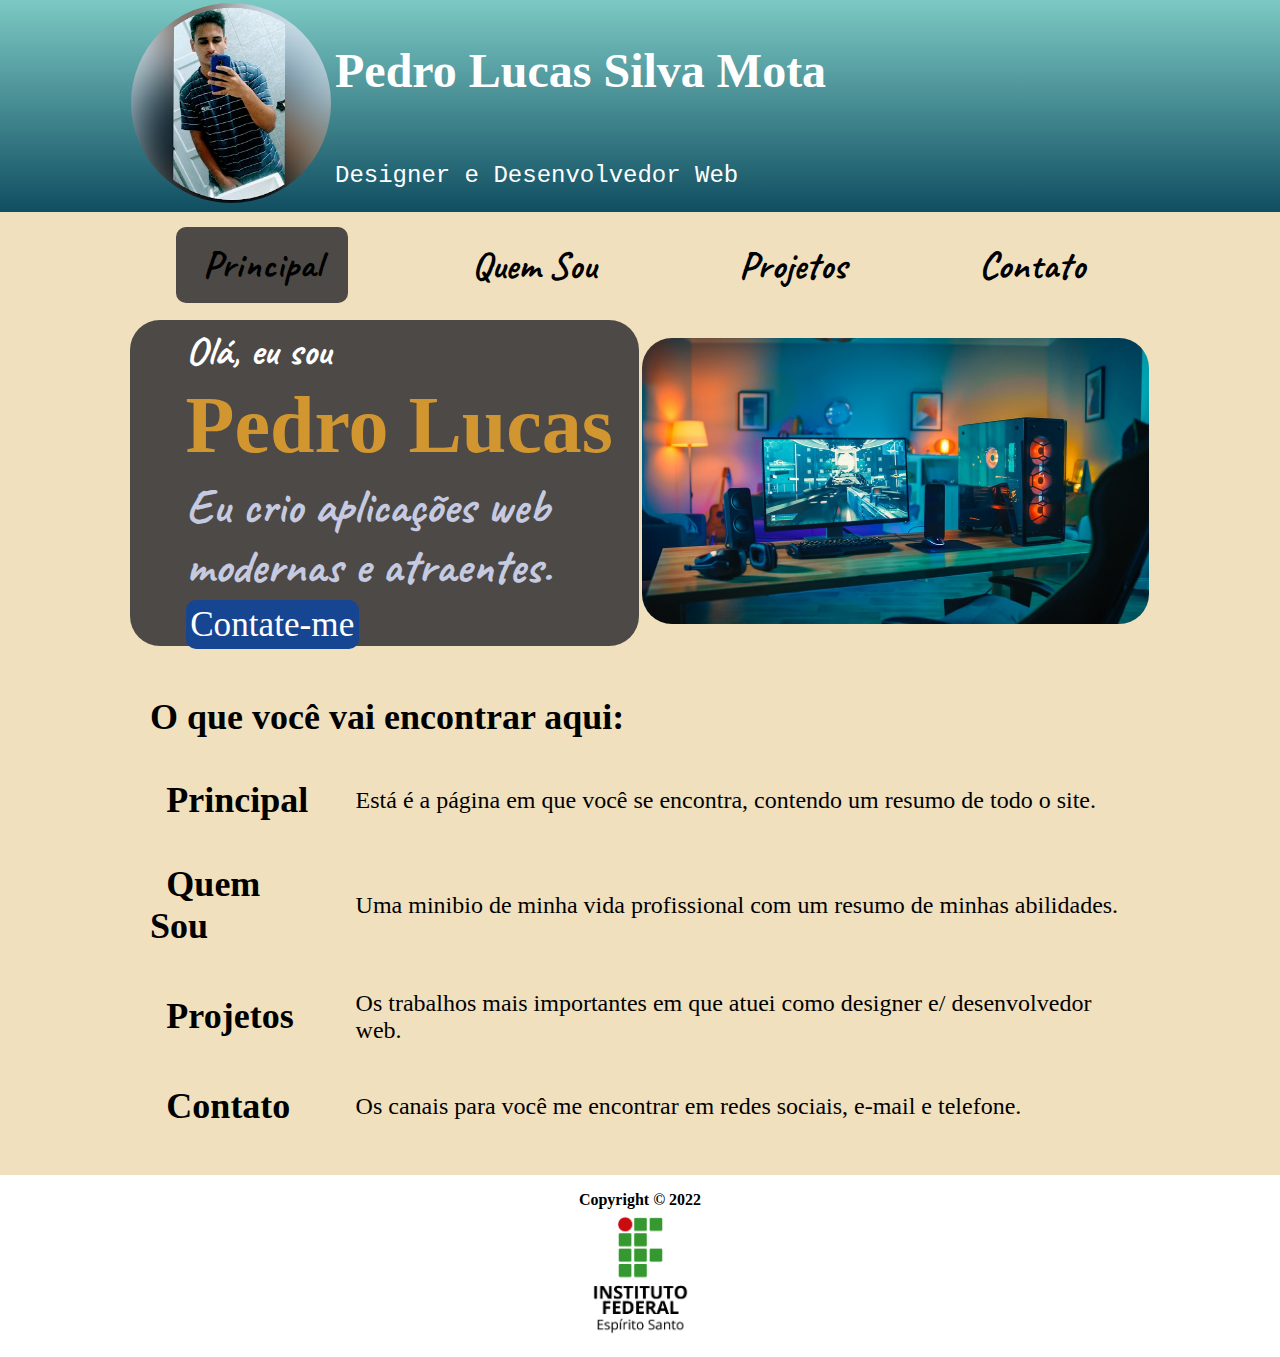
<file: index.html>
<!DOCTYPE html>
<html lang="pe-br">

<head>
    <meta charset="UTF-8">
    <meta http-equiv="X-UA-Compatible" content="IE=edge">
    <meta name="viewport" content="width=device-width, initial-scale=1.0">
    <title>Principal</title>
    <link rel="stylesheet" href="css/estilo.css">
</head>

<body>
    <header id="bg">
        <table  class="border" id="cabeça">
            <thead class="branco">
                <tr>
                    <td rowspan="2" width="15%" align="center"><img src="img/unnamed.jpg" alt="" class="perfil"></td>
                    <td>
                        <h1>Pedro Lucas Silva Mota</h1>
                    </td>
                </tr>
                <tr>
                    <td style="font-family: courier;">Designer e Desenvolvedor Web</td>
                </tr>
            </thead>
        </table>
    </header>

    <main>
        <table class="padrao border"  id="nav">
            <tbody>
                <tr align="center">
                    <td>
                        <h1><a href="principal.html" class="ativo">Principal</a></h1>
                    </td>
                    <td>
                        <h1><a href="quemsou.html">Quem Sou</a></h1>
                    </td>
                    <td>
                        <h1><a href="projetos.html">Projetos</a></h1>
                    </td>
                    <td>
                        <h1><a href="quemsou.html">Contato</a></h1>
                    </td>
                </tr>
            </tbody>
        </table>
    </main>

    <main>
        <table class="padrao border">
            <tbody>
                <tr>
                    <td width="50%" id="card">
                        <div>
                            <h2>Olá, eu sou</h2>
                        </div>
                        <h1>Pedro Lucas</h1>
                        <h2>Eu crio aplicações web <br> modernas e atraentes.</h2>
                        <a href="contato.html" style="padding: 1%;">Contate-me</a>
                    </td>
                    <td>
                        <img src="img/computador.jpeg" alt="" style="width: 100%; border-radius: 30px;">
                    </td>
                </tr>
            </tbody>
        </table>
    </main>

    <main>
        <table class="border padrao"  id="sumario" cellpadding="20">
            <thead>
                <th colspan="2" align="left">
                    <h2>O que você vai encontrar aqui:</h2>
                </th>
            </thead>
            <tbody>
                <tr>
                    <td width="20%">
                        <h2><a href="">Principal</a></h2>
                    </td>
                    <td>
                        Está é a página em que você se encontra, contendo um resumo de todo o site.
                    </td>
                </tr>
                <tr>
                    <td width="20%">
                        <h2><a href="">Quem Sou</a></h2>
                    </td>
                    <td>
                        Uma minibio de minha vida profissional com um resumo de minhas abilidades.
                    </td>
                </tr>
                <tr>
                    <td width="20%">
                        <h2><a href="">Projetos</a></h2>
                    </td>
                    <td>
                        Os trabalhos mais importantes em que atuei como designer e/ desenvolvedor web.
                    </td>
                </tr>
                <tr>
                    <td width="20%">
                        <h2><a href="">Contato</a></h2>
                    </td>
                    <td>
                        Os canais para você me encontrar em redes sociais, e-mail e telefone.
                    </td>
                </tr>
            </tbody>
        </table>
    </main>

    <footer style="background-color: #fff;">
        <table class="padrao border foot" >
            <tfoot>
                <tr>
                    <th>Copyright &#169; 2022</th>
                </tr>
                <tr>
                    <td align="center"><img src="img/ifes.png" alt="" style="width: 10%;"></td>
                </tr>
            </tfoot>
        </table>
    </footer>
</body>

</html>
</file>
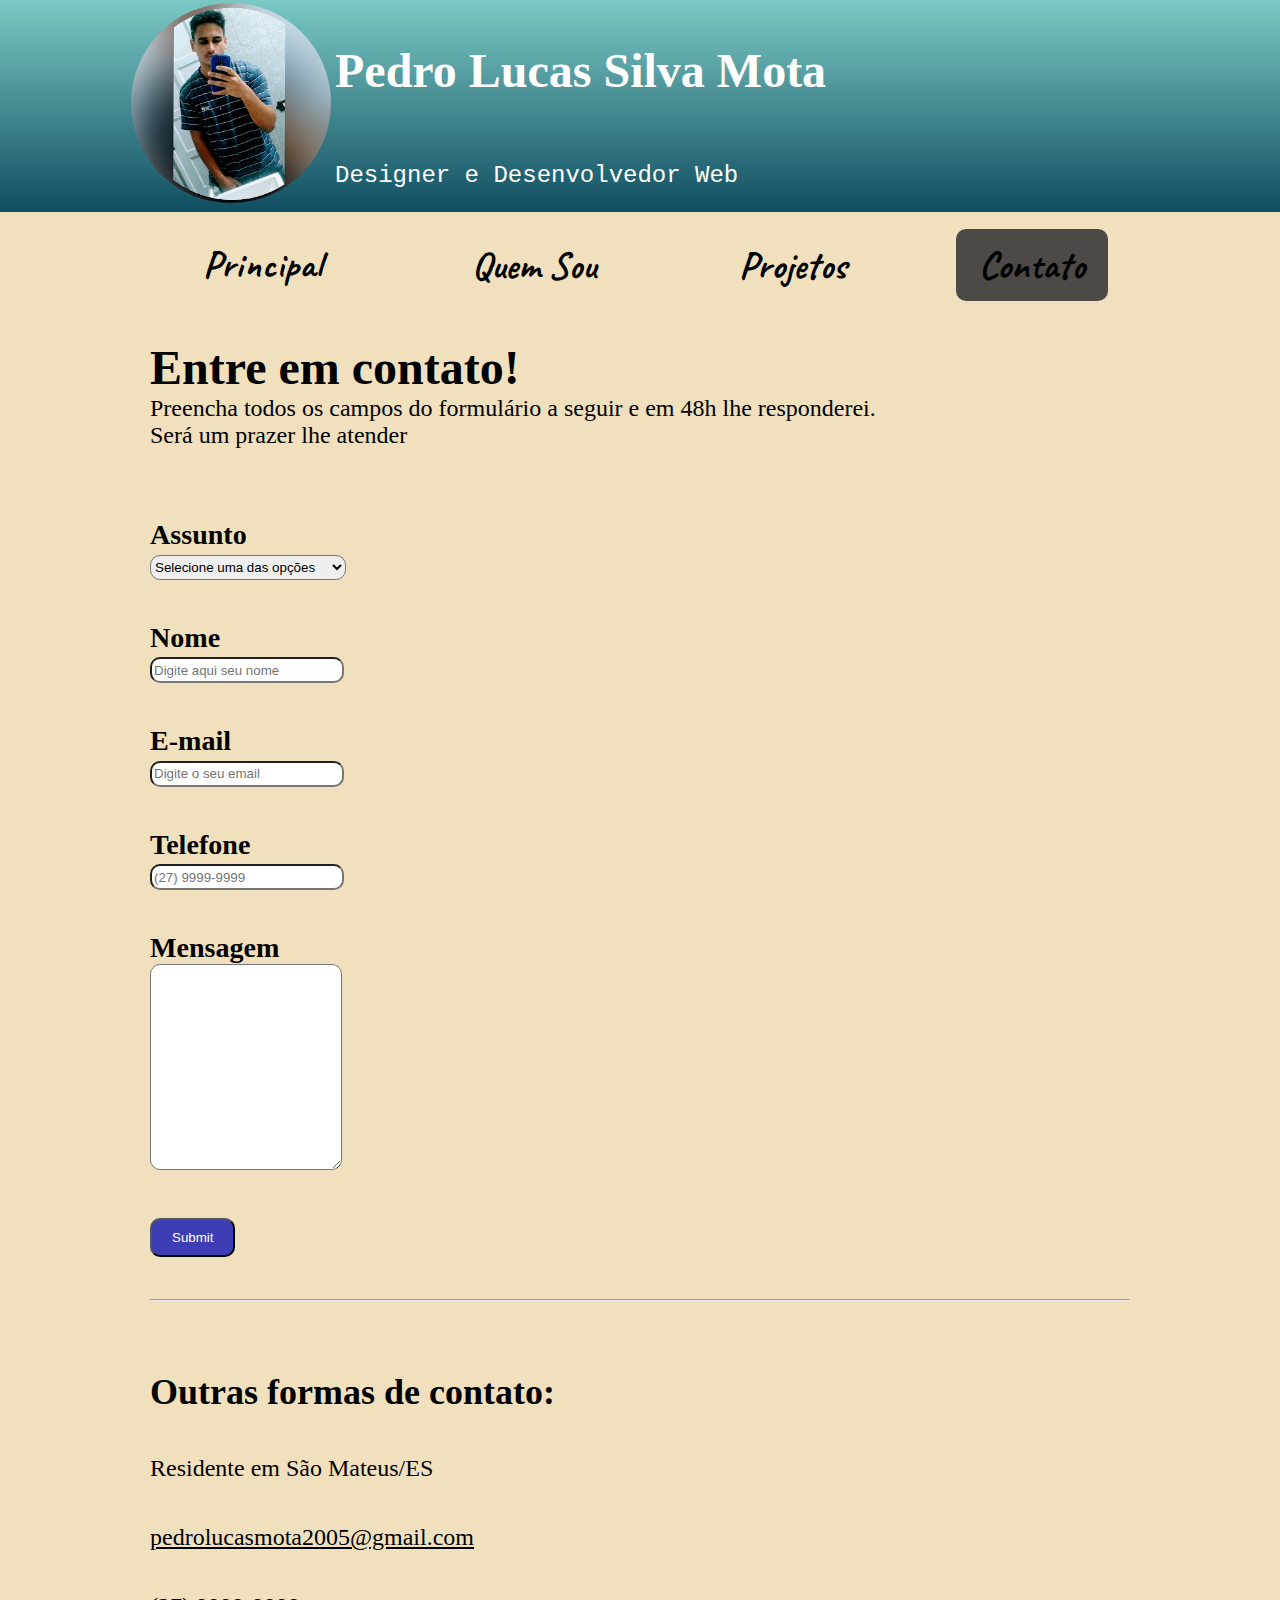
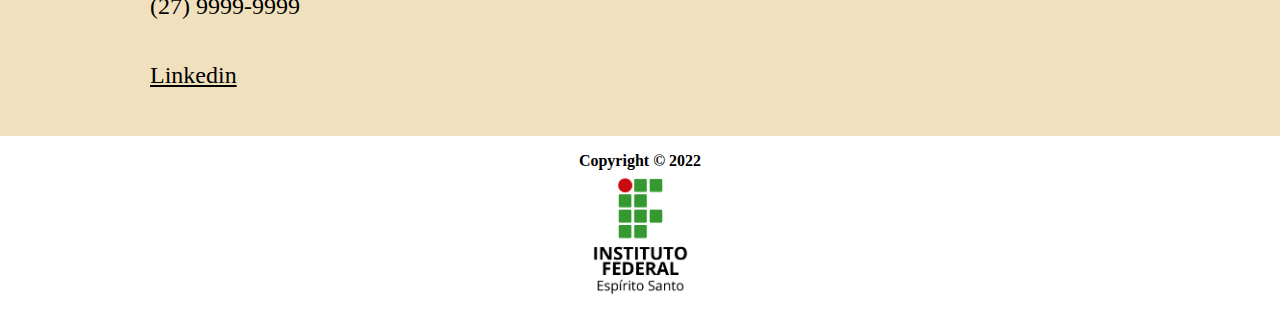
<file: contato.html>
<!DOCTYPE html>
<html lang="pt-br">

<head>
    <meta charset="UTF-8">
    <meta http-equiv="X-UA-Compatible" content="IE=edge">
    <meta name="viewport" content="width=device-width, initial-scale=1.0">
    <title>Contato</title>
    <link rel="stylesheet" href="css/estilo.css">
</head>

<body>
    <header id="bg">
        <table  class="border" id="cabeça">
            <thead class="branco">
                <tr>
                    <td rowspan="2" width="15%" align="center"><img src="img/unnamed.jpg" alt="" class="perfil"></td>
                    <td>
                        <h1>Pedro Lucas Silva Mota</h1>
                    </td>
                </tr>
                <tr>
                    <td style="font-family: courier;">Designer e Desenvolvedor Web</td>
                </tr>
            </thead>
        </table>
    </header>

    <main>
        <table class="padrao border"  id="nav">
            <tbody>
                <tr align="center">
                    <td>
                        <h1><a href="principal.html">Principal</a></h1>
                    </td>
                    <td>
                        <h1><a href="quemsou.html">Quem Sou</a></h1>
                    </td>
                    <td>
                        <h1><a href="projetos.html">Projetos</a></h1>
                    </td>
                    <td>
                        <h1><a href="contato.html" class="ativo">Contato</a></h1>
                    </td>
                </tr>
            </tbody>
        </table>
    </main>

    <main>
        <table class="border padrao"  cellpadding="20" id="sumario">
            <tbody>
                <tr>
                    <td>
                        <h1>Entre em contato!</h1>
                        Preencha todos os campos do formulário a seguir e em 48h lhe responderei. <br>
                        Será um prazer lhe atender
                    </td>
                </tr>
            </tbody>
        </table>
    </main>

    <main>
        <table class="border padrao"  cellpadding="20" id="sumario">
            <tbody>
                <tr>
                    <td>
                        <h3>Assunto</h3>
                        <select name="assunto" id="assunto">
                            <option value="d">Selecione uma das opções</option>
                            <option value="a">Contratar</option>
                            <option value="b">Trabalho</option>
                            <option value="c">indicação</option>
                        </select>
                    </td>
                </tr>
                <tr>
                    <td>
                        <H3>Nome</H3>
                        <input type="text" name="nome" id="nome" placeholder="Digite aqui seu nome">
                    </td>
                </tr>
                <tr>
                    <td>
                        <h3>E-mail</h3>
                        <input type="text" name="email" id="email" placeholder="Digite o seu email">
                    </td>
                </tr>
                <tr>
                    <td>
                        <h3>Telefone</h3>
                        <input type="number" name="tell" id="tell" placeholder="(27) 9999-9999">
                    </td>
                </tr>
                <tr>
                    <td>
                        <h3>Mensagem</h3>
                        <textarea name="msg" id="msg" cols="30" rows="10"></textarea>
                    </td>
                </tr>
                <tr>
                    <td>
                        <input type="submit" name="btn" id="btn">
                    </td>
                </tr>
                <tr>
                    <td>
                        <hr>
                    </td>
                </tr>
            </tbody>
        </table>
    </main>

    <main>
        <table class="border padrao link"  cellpadding="20" id="sumario">
            <tbody>
                <tr>
                    <td><h2>Outras formas de contato:</h2></td>
                </tr>
                <tr>
                    <td>
                        Residente em São Mateus/ES
                    </td>
                </tr>
                <tr>
                    <td>
                        <a href="">pedrolucasmota2005@gmail.com</a>
                    </td>
                </tr>
                <tr>
                    <td>
                        (27) 9999-9999
                    </td>
                </tr>
                <tr>
                    <td>
                        <a href="linkedin.com">Linkedin</a>
                    </td>
                </tr>
            </tbody>
        </table>
    </main>

    <footer style="background-color: #fff;">
        <table class="padrao border foot">
            <tfoot>
                <tr>
                    <th>Copyright &#169; 2022</th>
                </tr>
                <tr>
                    <td align="center"><img src="img/ifes.png" alt="" style="width: 10%;"></td>
                </tr>
            </tfoot>
        </table>
    </footer>
</body>

</html>
</file>
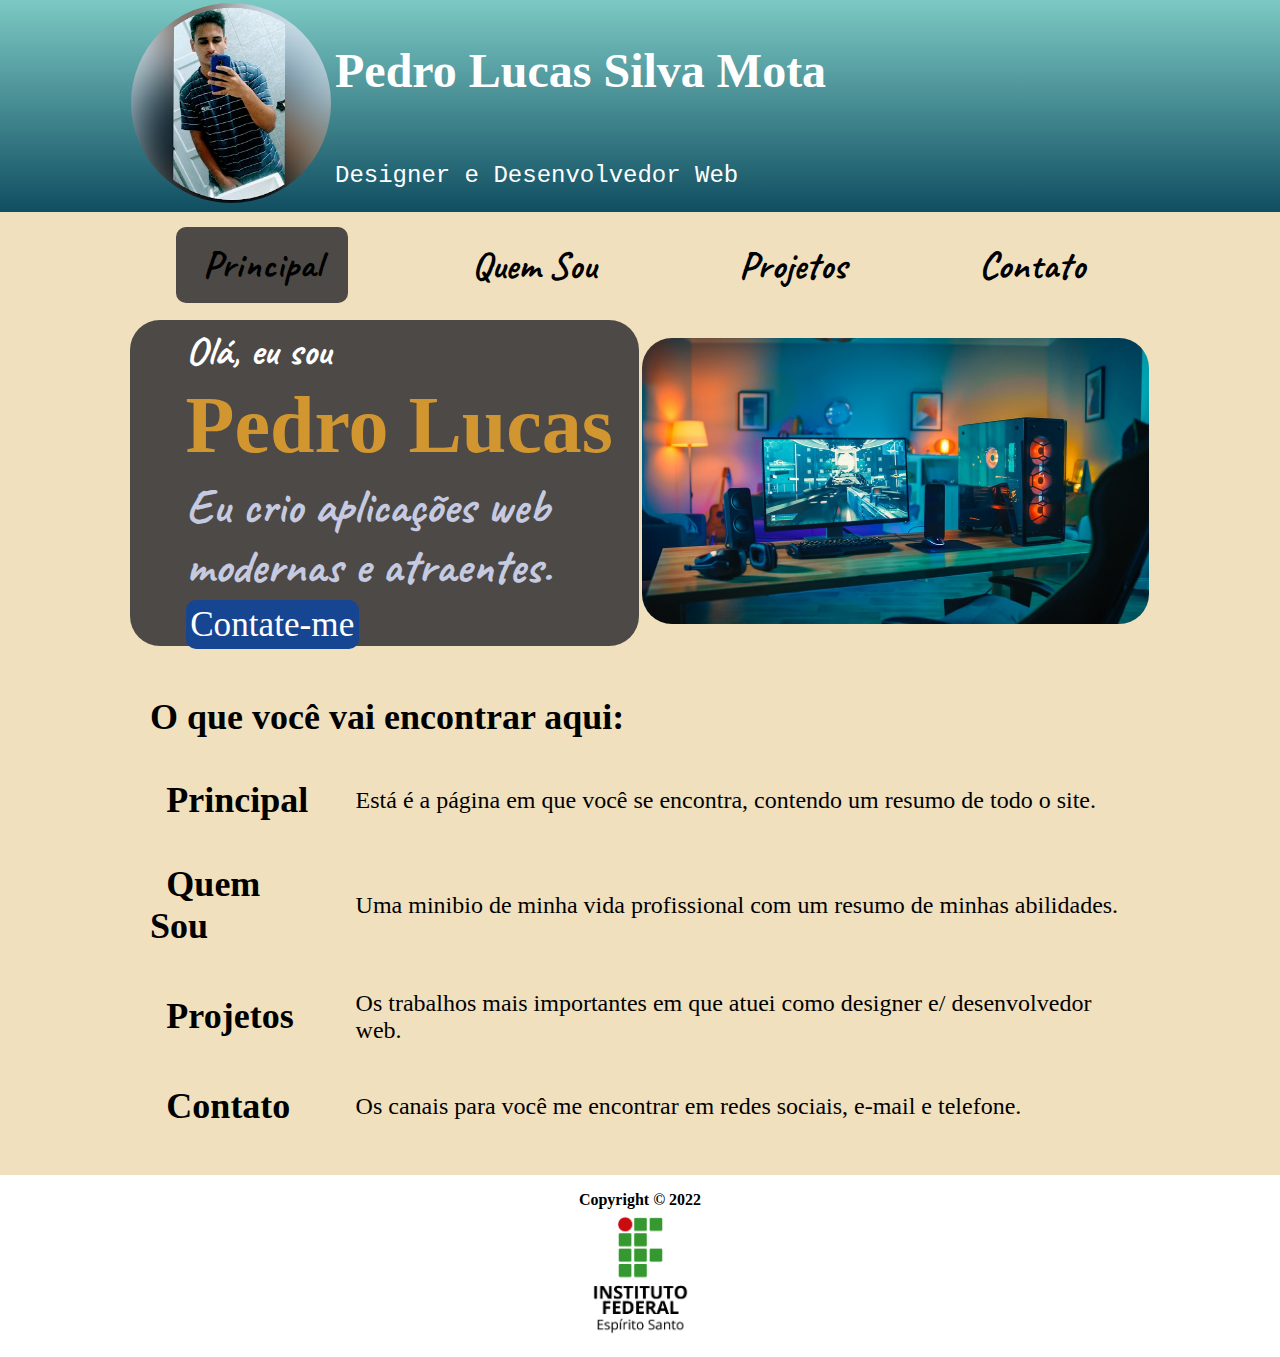
<file: principal.html>
<!DOCTYPE html>
<html lang="pe-br">

<head>
    <meta charset="UTF-8">
    <meta http-equiv="X-UA-Compatible" content="IE=edge">
    <meta name="viewport" content="width=device-width, initial-scale=1.0">
    <title>Principal</title>
    <link rel="stylesheet" href="css/estilo.css">
</head>

<body>
    <header id="bg">
        <table  class="border" id="cabeça">
            <thead class="branco">
                <tr>
                    <td rowspan="2" width="15%" align="center"><img src="img/unnamed.jpg" alt="" class="perfil"></td>
                    <td>
                        <h1>Pedro Lucas Silva Mota</h1>
                    </td>
                </tr>
                <tr>
                    <td style="font-family: courier;">Designer e Desenvolvedor Web</td>
                </tr>
            </thead>
        </table>
    </header>

    <main>
        <table class="padrao border"  id="nav">
            <tbody>
                <tr align="center">
                    <td>
                        <h1><a href="principal.html" class="ativo">Principal</a></h1>
                    </td>
                    <td>
                        <h1><a href="quemsou.html">Quem Sou</a></h1>
                    </td>
                    <td>
                        <h1><a href="projetos.html">Projetos</a></h1>
                    </td>
                    <td>
                        <h1><a href="quemsou.html">Contato</a></h1>
                    </td>
                </tr>
            </tbody>
        </table>
    </main>

    <main>
        <table class="padrao border">
            <tbody>
                <tr>
                    <td width="50%" id="card">
                        <div>
                            <h2>Olá, eu sou</h2>
                        </div>
                        <h1>Pedro Lucas</h1>
                        <h2>Eu crio aplicações web <br> modernas e atraentes.</h2>
                        <a href="contato.html" style="padding: 1%;">Contate-me</a>
                    </td>
                    <td>
                        <img src="img/computador.jpeg" alt="" style="width: 100%; border-radius: 30px;">
                    </td>
                </tr>
            </tbody>
        </table>
    </main>

    <main>
        <table class="border padrao"  id="sumario" cellpadding="20">
            <thead>
                <th colspan="2" align="left">
                    <h2>O que você vai encontrar aqui:</h2>
                </th>
            </thead>
            <tbody>
                <tr>
                    <td width="20%">
                        <h2><a href="principal.html">Principal</a></h2>
                    </td>
                    <td>
                        Está é a página em que você se encontra, contendo um resumo de todo o site.
                    </td>
                </tr>
                <tr>
                    <td width="20%">
                        <h2><a href="quemsou.html">Quem Sou</a></h2>
                    </td>
                    <td>
                        Uma minibio de minha vida profissional com um resumo de minhas abilidades.
                    </td>
                </tr>
                <tr>
                    <td width="20%">
                        <h2><a href="projetos.html">Projetos</a></h2>
                    </td>
                    <td>
                        Os trabalhos mais importantes em que atuei como designer e/ desenvolvedor web.
                    </td>
                </tr>
                <tr>
                    <td width="20%">
                        <h2><a href="contato.html">Contato</a></h2>
                    </td>
                    <td>
                        Os canais para você me encontrar em redes sociais, e-mail e telefone.
                    </td>
                </tr>
            </tbody>
        </table>
    </main>

    <footer style="background-color: #fff;">
        <table class="padrao border foot" >
            <tfoot>
                <tr>
                    <th>Copyright &#169; 2022</th>
                </tr>
                <tr>
                    <td align="center"><img src="img/ifes.png" alt="" style="width: 10%;"></td>
                </tr>
            </tfoot>
        </table>
    </footer>
</body>

</html>
</file>
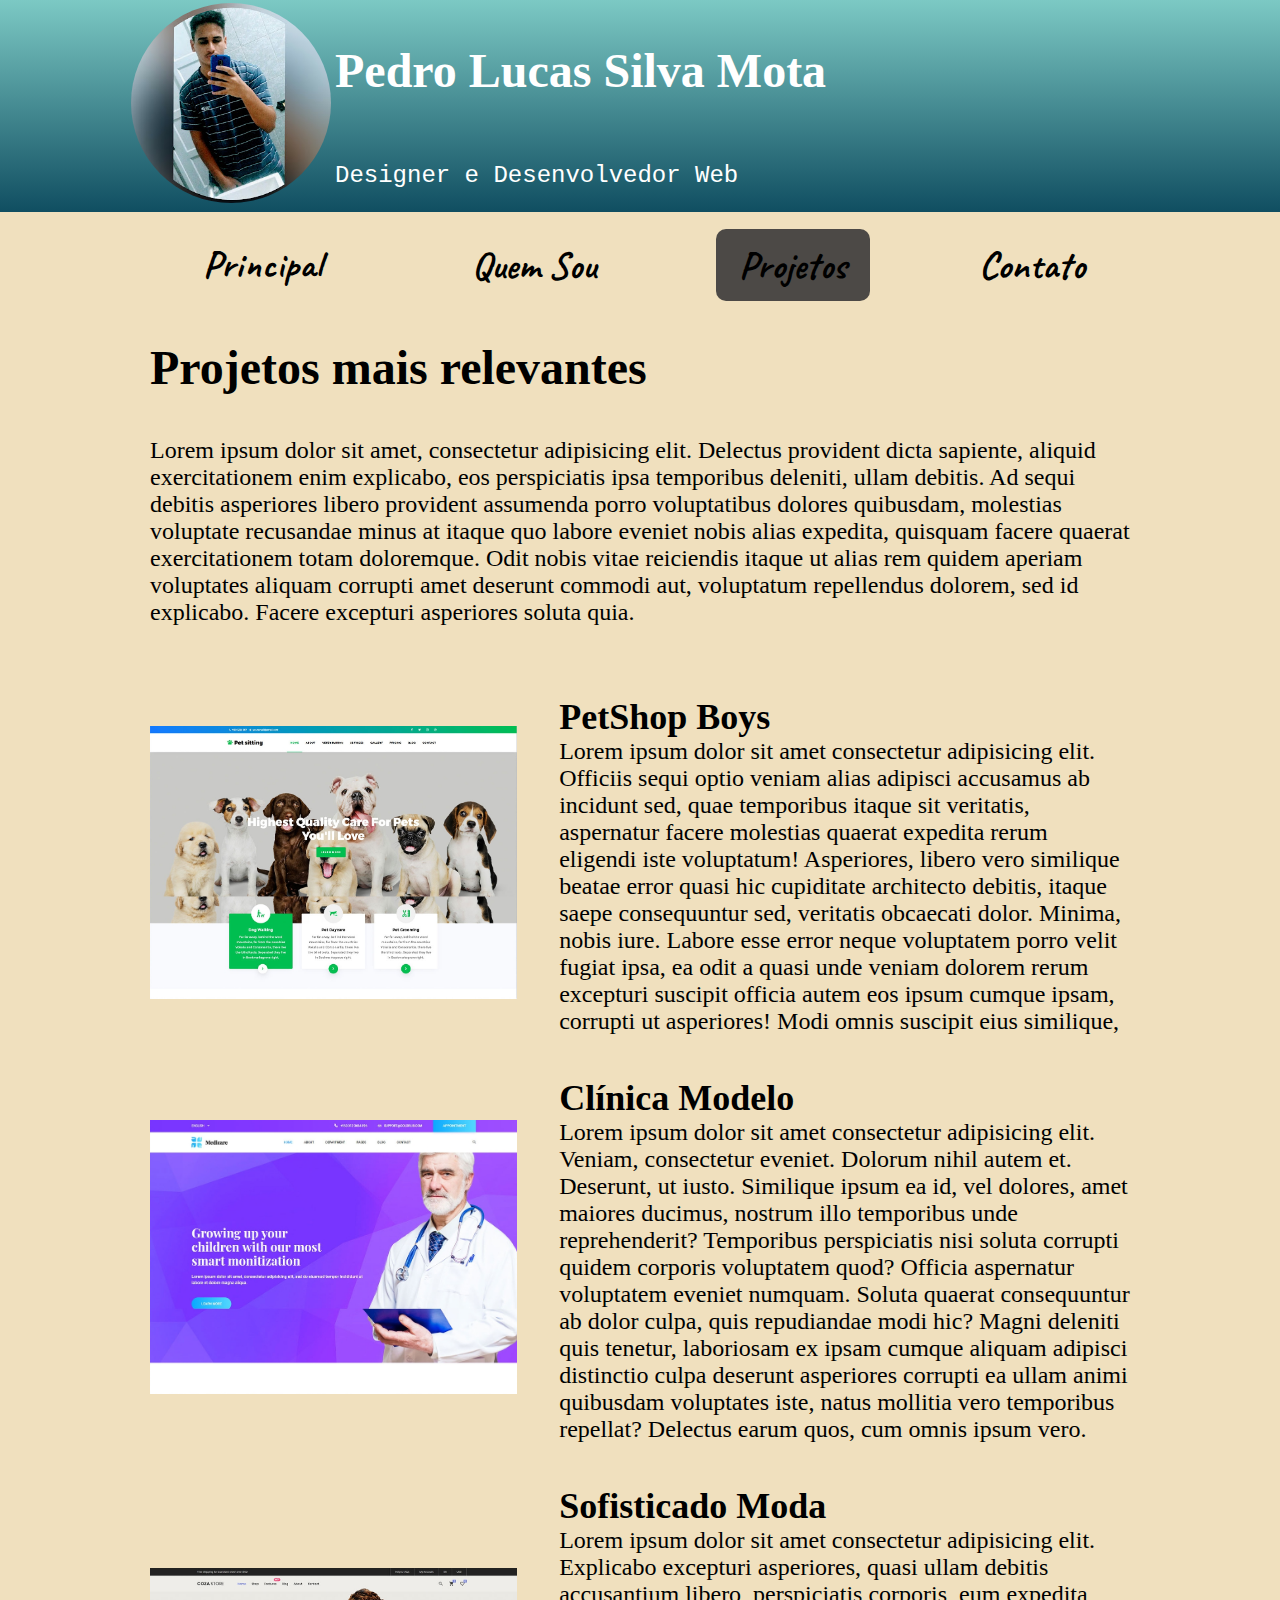
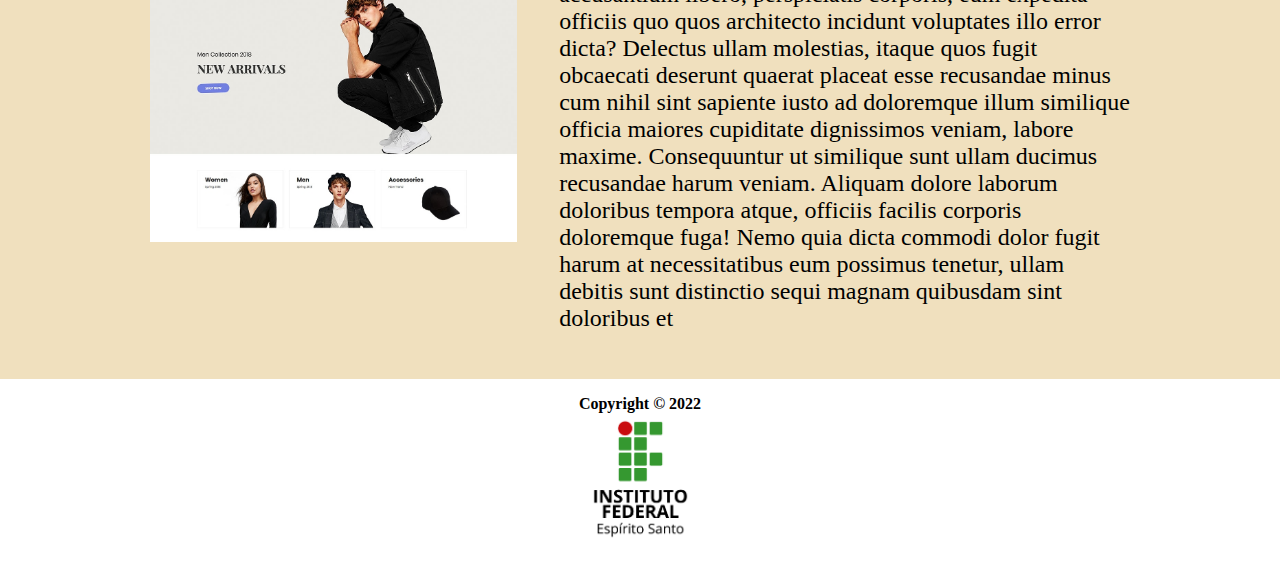
<file: projetos.html>
<!DOCTYPE html>
<html lang="pt-br">

<head>
    <meta charset="UTF-8">
    <meta http-equiv="X-UA-Compatible" content="IE=edge">
    <meta name="viewport" content="width=device-width, initial-scale=1.0">
    <title>Projetos</title>
    <link rel="stylesheet" href="css/estilo.css">
</head>

<body>
    <header id="bg">
        <table  class="border" id="cabeça">
            <thead class="branco">
                <tr>
                    <td rowspan="2" width="15%" align="center"><img src="img/unnamed.jpg" alt="" class="perfil"></td>
                    <td>
                        <h1>Pedro Lucas Silva Mota</h1>
                    </td>
                </tr>
                <tr>
                    <td style="font-family: courier;">Designer e Desenvolvedor Web</td>
                </tr>
            </thead>
        </table>
    </header>

    <main>
        <table class="padrao border"  id="nav">
            <tbody>
                <tr align="center">
                    <td>
                        <h1><a href="principal.html">Principal</a></h1>
                    </td>
                    <td>
                        <h1><a href="quemsou.html">Quem Sou</a></h1>
                    </td>
                    <td>
                        <h1><a href="projetos.html" class="ativo">Projetos</a></h1>
                    </td>
                    <td>
                        <h1><a href="contato.html">Contato</a></h1>
                    </td>
                </tr>
            </tbody>
        </table>
    </main>

    <main>
        <table class="border padrao" cellpadding="20" id="sumario">
            <tbody>
                <tr>
                    <td><h1>Projetos mais relevantes</h1></td>
                </tr>
                <tr>
                    <td>
                        Lorem ipsum dolor sit amet, consectetur adipisicing elit. Delectus provident dicta sapiente, aliquid exercitationem enim explicabo, eos perspiciatis ipsa temporibus deleniti, ullam debitis. Ad sequi debitis asperiores libero provident assumenda porro voluptatibus dolores quibusdam, molestias voluptate recusandae minus at itaque quo labore eveniet nobis alias expedita, quisquam facere quaerat exercitationem totam doloremque. Odit nobis vitae reiciendis itaque ut alias rem quidem aperiam voluptates aliquam corrupti amet deserunt commodi aut, voluptatum repellendus dolorem, sed id explicabo. Facere excepturi asperiores soluta quia.
                    </td>
                </tr>
            </tbody>
        </table>
    </main>

    <main>
        <table class="border padrao"  cellpadding="20" id="sumario">
            <tbody>
                <tr>
                    <td width="40%"><img src="img/projeto1.jpg" alt="" style="width: 100%;"></td>
                    <td><h2>PetShop Boys <br></h2> Lorem ipsum dolor sit amet consectetur adipisicing elit. Officiis sequi optio veniam alias adipisci accusamus ab incidunt sed, quae temporibus itaque sit veritatis, aspernatur facere molestias quaerat expedita rerum eligendi iste voluptatum! Asperiores, libero vero similique beatae error quasi hic cupiditate architecto debitis, itaque saepe consequuntur sed, veritatis obcaecati dolor. Minima, nobis iure. Labore esse error neque voluptatem porro velit fugiat ipsa, ea odit a quasi unde veniam dolorem rerum excepturi suscipit officia autem eos ipsum cumque ipsam, corrupti ut asperiores! Modi omnis suscipit eius similique, </td>
                </tr>
                <tr>
                    <td><img src="img/projeto2.jpg" alt="" style="width: 100%;"></td>
                    <td><h2>Clínica Modelo <br></h2> Lorem ipsum dolor sit amet consectetur adipisicing elit. Veniam, consectetur eveniet. Dolorum nihil autem et. Deserunt, ut iusto. Similique ipsum ea id, vel dolores, amet maiores ducimus, nostrum illo temporibus unde reprehenderit? Temporibus perspiciatis nisi soluta corrupti quidem corporis voluptatem quod? Officia aspernatur voluptatem eveniet numquam. Soluta quaerat consequuntur ab dolor culpa, quis repudiandae modi hic? Magni deleniti quis tenetur, laboriosam ex ipsam cumque aliquam adipisci distinctio culpa deserunt asperiores corrupti ea ullam animi quibusdam voluptates iste, natus mollitia vero temporibus repellat? Delectus earum quos, cum omnis ipsum vero.</td>
                </tr>
                <tr>
                    <td><img src="img/projeto3.jpg" alt="" style="width: 100%;"></td>
                    <td><h2>Sofisticado Moda <br></h2> Lorem ipsum dolor sit amet consectetur adipisicing elit. Explicabo excepturi asperiores, quasi ullam debitis accusantium libero, perspiciatis corporis, eum expedita officiis quo quos architecto incidunt voluptates illo error dicta? Delectus ullam molestias, itaque quos fugit obcaecati deserunt quaerat placeat esse recusandae minus cum nihil sint sapiente iusto ad doloremque illum similique officia maiores cupiditate dignissimos veniam, labore maxime. Consequuntur ut similique sunt ullam ducimus recusandae harum veniam. Aliquam dolore laborum doloribus tempora atque, officiis facilis corporis doloremque fuga! Nemo quia dicta commodi dolor fugit harum at necessitatibus eum possimus tenetur, ullam debitis sunt distinctio sequi magnam quibusdam sint doloribus et </td>
                </tr>
            </tbody>
        </table>
    </main>

    <footer style="background-color: #fff;">
        <table class="padrao border foot">
            <tfoot>
                <tr>
                    <th>Copyright &#169; 2022</th>
                </tr>
                <tr>
                    <td align="center"><img src="img/ifes.png" alt="" style="width: 10%;"></td>
                </tr>
            </tfoot>
        </table>
    </footer>
</body>

</html>
</file>
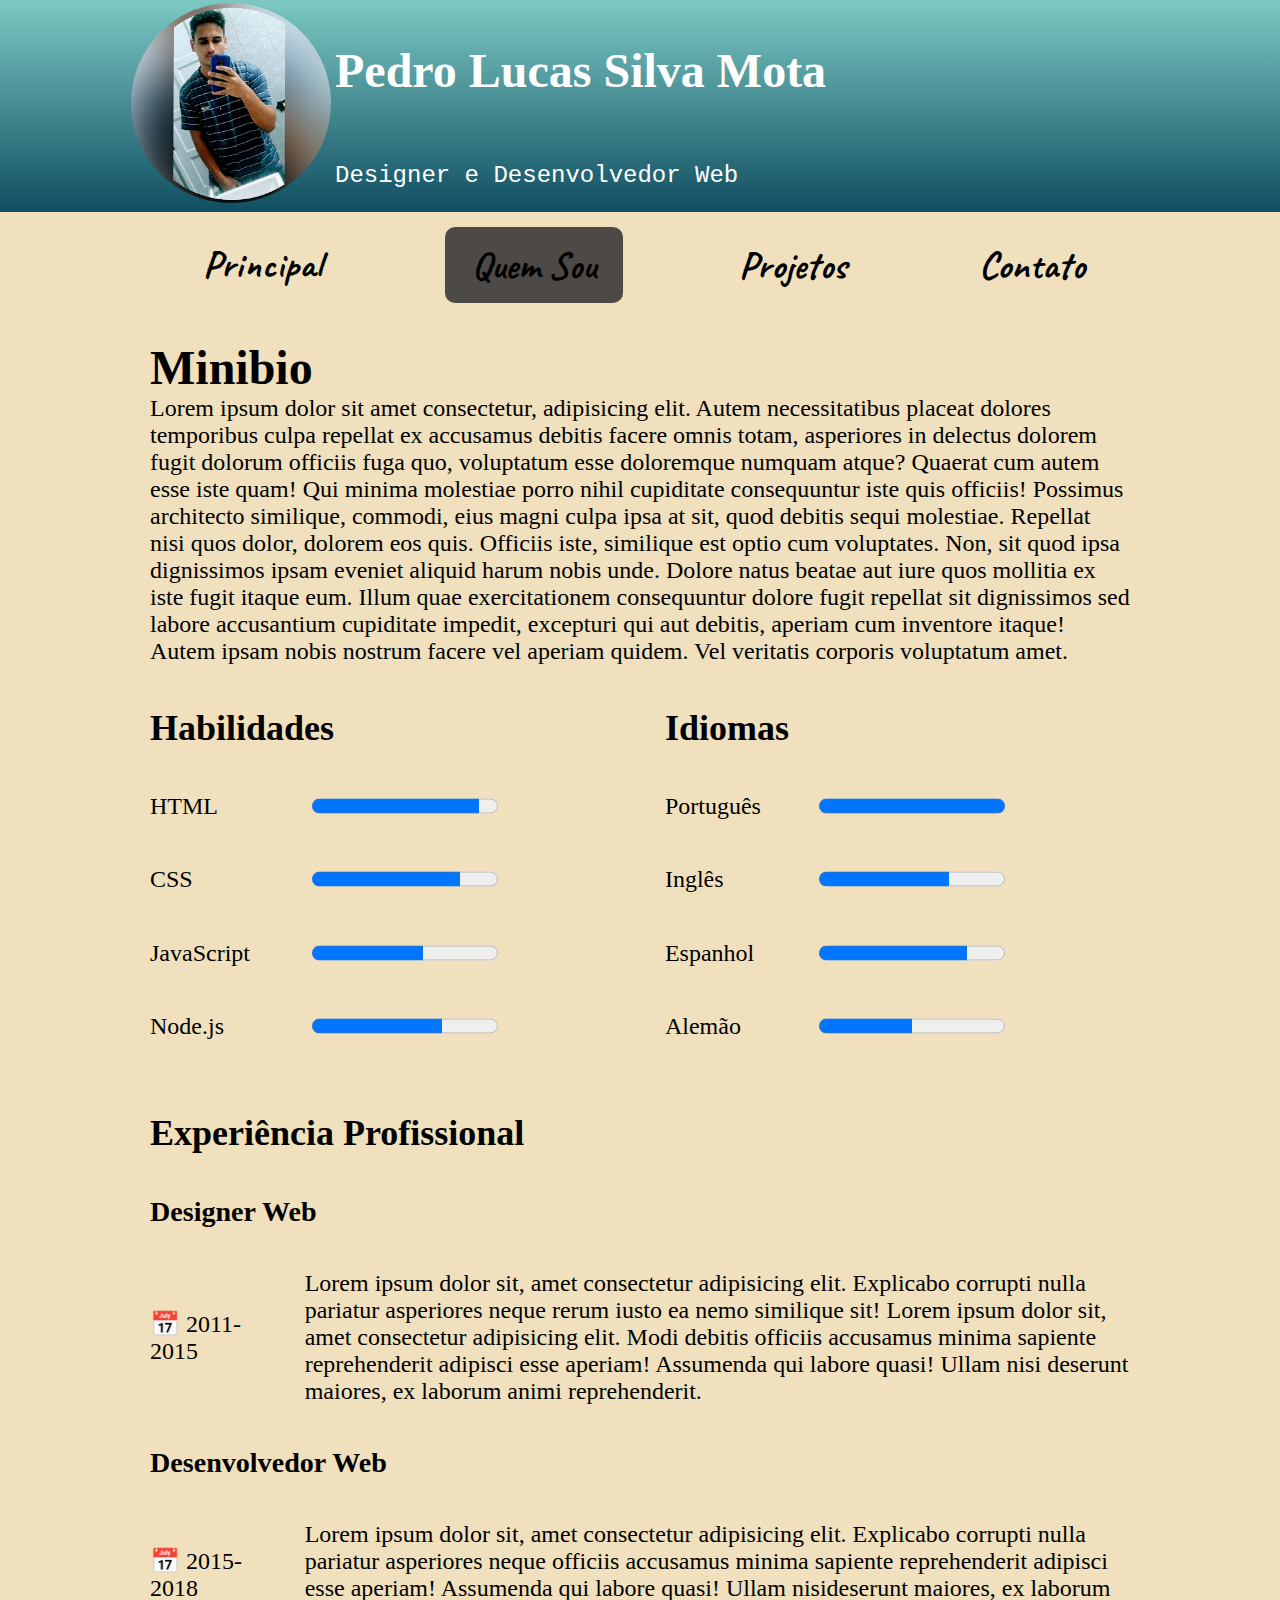
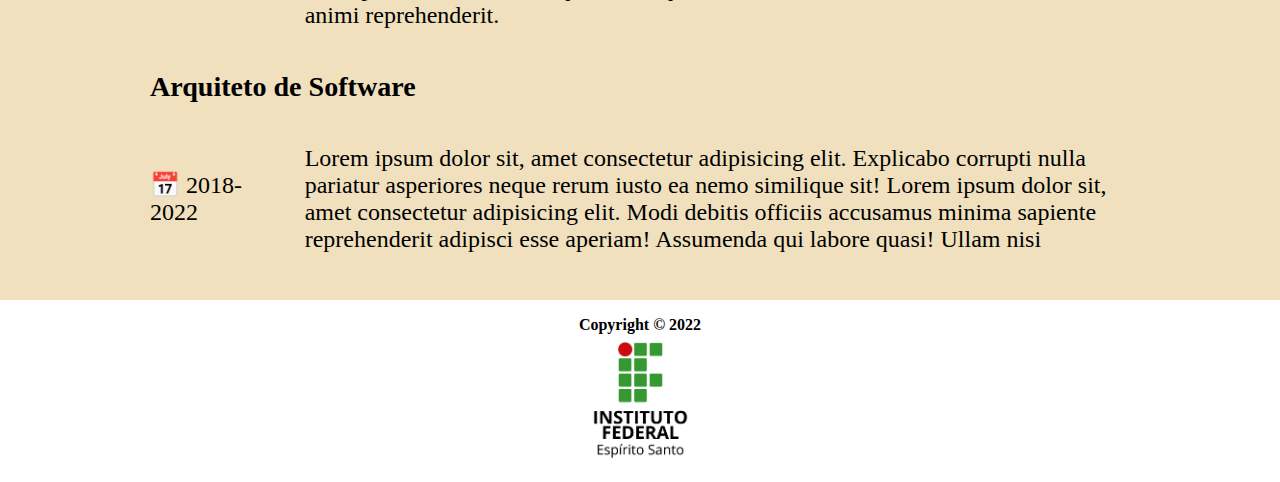
<file: quemsou.html>
<!DOCTYPE html>
<html lang="pt-br">

<head>
    <meta charset="UTF-8">
    <meta http-equiv="X-UA-Compatible" content="IE=edge">
    <meta name="viewport" content="width=device-width, initial-scale=1.0">
    <title>Quem Sou</title>
    <link rel="stylesheet" href="css/estilo.css">
</head>

<body>
    <header id="bg">
        <table  class="border" id="cabeça">
            <thead class="branco">
                <tr>
                    <td rowspan="2" width="15%" align="center"><img src="img/unnamed.jpg" alt="" class="perfil"></td>
                    <td>
                        <h1>Pedro Lucas Silva Mota</h1>
                    </td>
                </tr>
                <tr>
                    <td style="font-family: courier;">Designer e Desenvolvedor Web</td>
                </tr>
            </thead>
        </table>
    </header>

    <main>
        <table class="padrao border"  id="nav">
            <tbody>
                <tr align="center">
                    <td>
                        <h1><a href="principal.html">Principal</a></h1>
                    </td>
                    <td>
                        <h1><a href="quemsou.html" class="ativo">Quem Sou</a></h1>
                    </td>
                    <td>
                        <h1><a href="projetos.html">Projetos</a></h1>
                    </td>
                    <td>
                        <h1><a href="contato.html">Contato</a></h1>
                    </td>
                </tr>
            </tbody>
        </table>
    </main>

    <main>
        <table class="border padrao"  cellpadding="20" id="sumario">
            <thead>
                <tr>
                    <td colspan="4">
                        <h1>Minibio</h1>
                        Lorem ipsum dolor sit amet consectetur, adipisicing elit. Autem necessitatibus placeat dolores
                        temporibus culpa repellat ex accusamus debitis facere omnis totam, asperiores in delectus
                        dolorem fugit dolorum officiis fuga quo, voluptatum esse doloremque numquam atque? Quaerat cum
                        autem esse iste quam! Qui minima molestiae porro nihil cupiditate consequuntur iste quis
                        officiis! Possimus architecto similique, commodi, eius magni culpa ipsa at sit, quod debitis
                        sequi molestiae. Repellat nisi quos dolor, dolorem eos quis. Officiis iste, similique est optio
                        cum voluptates. Non, sit quod ipsa dignissimos ipsam eveniet aliquid harum nobis unde. Dolore
                        natus beatae aut iure quos mollitia ex iste fugit itaque eum. Illum quae exercitationem
                        consequuntur dolore fugit repellat sit dignissimos sed labore accusantium cupiditate impedit,
                        excepturi qui aut debitis, aperiam cum inventore itaque! Autem ipsam nobis nostrum facere vel
                        aperiam quidem. Vel veritatis corporis voluptatum amet.
                    </td>
                </tr>
            </thead>
            <tbody>
                <tr>
                    <td colspan="2">
                        <h2>Habilidades</h2>
                    </td>
                    <td colspan="2">
                        <h2>Idiomas</h2>
                    </td>
                </tr>
                <tr>
                    <td width="10%">HTML</td>
                    <td width="30%"><progress value="9" max="10"></progress></td>
                    <td width="10%">Português</td>
                    <td width="30%"><progress value="10" max="10"></progress></td>
                </tr>
                <tr>
                    <td>CSS</td>
                    <td><progress value="8" max="10"></progress></td>
                    <td>Inglês</td>
                    <td><progress value="7" max="10"></progress></td>
                </tr>
                <tr>
                    <td>JavaScript</td>
                    <td><progress value="6" max="10"></progress></td>
                    <td>Espanhol</td>
                    <td><progress value="8" max="10"></progress></td>
                </tr>
                <tr>
                    <td>Node.js</td>
                    <td><progress value="7" max="10"></progress></td>
                    <td>Alemão</td>
                    <td><progress value="5" max="10"></progress></td>
                </tr>
            </tbody>
        </table>
    </main>

    <main>
        <table class="border padrao"  cellpadding="20" id="sumario">
            <thead align="left">
                <tr>
                    <th colspan="2">
                        <h2>Experiência Profissional</h2>
                    </th>
                </tr>
            </thead>
            <tbody align="left">
                <tr>
                    <th colspan="2">
                        <h3>Designer Web</h3>
                    </th>
                </tr>
                <tr>
                    <td width="15%">&#128197; 2011-2015</td>
                    <td>Lorem ipsum dolor sit, amet consectetur adipisicing elit. Explicabo corrupti nulla pariatur
                        asperiores neque rerum iusto ea nemo similique sit! Lorem ipsum dolor sit, amet consectetur
                        adipisicing elit. Modi debitis officiis accusamus minima sapiente reprehenderit adipisci esse
                        aperiam! Assumenda qui labore quasi! Ullam nisi deserunt maiores, ex laborum animi
                        reprehenderit.
                    </td>
                </tr>
                <tr>
                    <th colspan="2">
                        <h3>Desenvolvedor Web</h3>
                    </th>
                </tr>
                <tr>
                    <td>&#128197; 2015-2018</td>
                    <td>Lorem ipsum dolor sit, amet consectetur adipisicing elit. Explicabo corrupti nulla pariatur
                        asperiores neque
                        officiis accusamus minima sapiente reprehenderit adipisci esse aperiam! Assumenda qui labore
                        quasi! Ullam nisideserunt maiores, ex laborum animi reprehenderit.
                    </td>
                </tr>
                <tr>
                    <th colspan="2">
                        <h3>Arquiteto de Software</h3>
                    </th>
                </tr>
                <tr>
                    <td>&#128197; 2018-2022</td>
                    <td>Lorem ipsum dolor sit, amet consectetur adipisicing elit. Explicabo corrupti nulla pariatur
                        asperiores neque
                        rerum iusto ea nemo similique sit! Lorem ipsum dolor sit, amet consectetur adipisicing elit.
                        Modi debitis
                        officiis accusamus minima sapiente reprehenderit adipisci esse aperiam! Assumenda qui labore
                        quasi! Ullam nisi
                    </td>
                </tr>
            </tbody>
        </table>
    </main>

    <footer style="background-color: #fff;">
        <table class="padrao border foot">
            <tfoot>
                <tr>
                    <th>Copyright &#169; 2022</th>
                </tr>
                <tr>
                    <td align="center"><img src="img/ifes.png" alt="" style="width: 10%;"></td>
                </tr>
            </tfoot>
        </table>
    </footer>
</body>

</html>
</file>
<file: css/estilo.css>
@import url('https://fonts.googleapis.com/css2?family=Caveat&display=swap');

* {
    margin: 0;
}

body {
    background-color: #F0E0BE;
}


/*Formatação de Tag*/
a {
    color: black;
    border-radius: 10px;
    text-decoration: none;
    padding-block: 5%;
    padding-inline: 10%;
}

a:link {
    color: black;
}

a:visited{
    width: 1;
}

h1 a:hover {
    color: rgb(168, 201, 230);
    background-color: rgb(22, 69, 146);
}

a:active {
    color: white;
}

progress {
    width: 60%;
    height: 30px;
}

/*IDs*/
#bg {
    background: linear-gradient(#7CC9C4, #104E61);
    width: 100%;
}

#cabeça {
    width: 80%;
    margin-left: 10%;
    margin-right: 20%;
}

#nav {
    font-family: caveat;
    font-size: 120%;
}

#card {
    background-color: #4C4946;
    border-radius: 30px;
    padding-left: 5%;
}

#card div h2 {
    color: #fff;
    font-size: 250%;
    margin: 1%;
}

#card h1 {
    color: #D29631;
    font-size: 500%;
    margin: 1%;
}

#card h2 {
    color: #C6CAE0;
    font-size: 300%;
    margin: 1%;
    margin-bottom: 2%;
    font-family: caveat;
}

#card a {
    color: white;
    padding: 0;
    font-size: 220%;
    background-color: rgb(22, 69, 146);
    margin: 1%;
}

#sumario {
    font-size: 150%;
}

#assunto {
    width: 20%;
    height: 25px;
    border-radius: 10px;
}

#nome {
    width: 19%;
    height: 20px;
    border-radius: 10px;
}

#email {
    width: 19%;
    height: 20px;
    border-radius: 10px;
}

#tell {
    width: 19%;
    height: 20px;
    border-radius: 10px;
}

#msg {
    width: 19%;
    height: 200px;
    border-radius: 10px;
}

#btn{
    background-color: rgb(61, 61, 182);
    color: white;
    padding: 10px;
    padding-inline: 20px;
    border-radius: 10px;
}

/*Class*/

.padrao {
    margin-top: 2%;
    width: 80%;
    margin-left: 10%;
    margin-right: 10%;
}

.foot {
    padding-top: 1%;
    padding-bottom: 1%;
}

.perfil {
    border-radius: 100%;
    height: 200px;
}

.branco {
    color: #fff;
    font-size: 150%;
}

.ativo {
    background-color: #4C4946;
    color: white;
}

.link a{
    padding: 0;
    text-decoration: underline;
}
</file>
